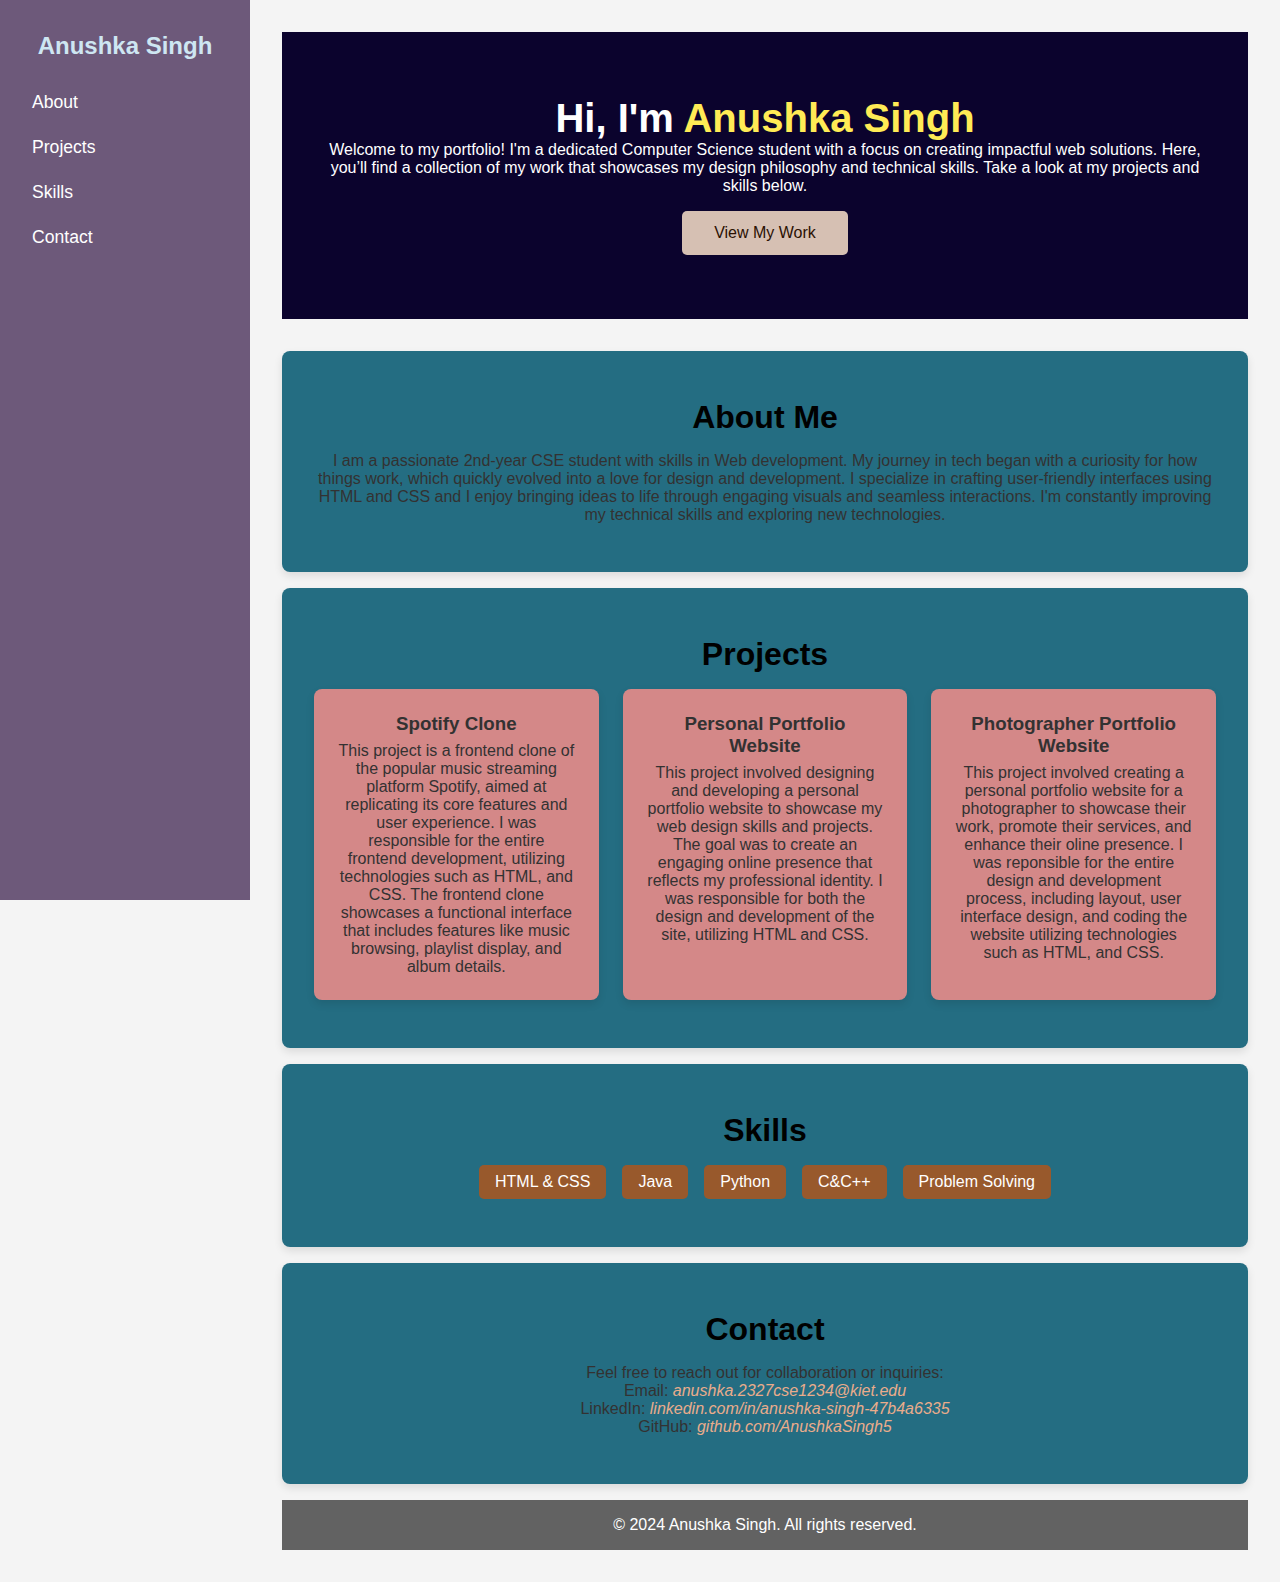
<file: EasyProject-code/index.html>
<!DOCTYPE html>
<html lang="en">
<head>
    <meta charset="UTF-8">
    <meta name="viewport" content="width=device-width, initial-scale=1.0">
    <title>My Portfolio</title>
    <link rel="stylesheet" href="style.css">
</head>
<body>
    <aside class="sidebar">
        <h2>Anushka Singh</h2>
        <nav>
            <ul>
                <li><a href="#about">About</a></li>
                <li><a href="#projects">Projects</a></li>
                <li><a href="#skills">Skills</a></li>
                <li><a href="#contact">Contact</a></li>
            </ul>
        </nav>
    </aside>
    <main>
        <section class="hero">
            <div class="hero-text">
                <h1>Hi, I'm <span>Anushka Singh</span></h1>
                <p>Welcome to my portfolio! I'm a dedicated Computer Science student with a focus on creating impactful web solutions. Here, you’ll find a collection of my work that showcases my design philosophy and technical skills. Take a look at my projects and skills below.</p>
                <a href="#projects" class="cta-btn">View My Work</a>
            </div>
        </section>
        <section id="about" class="content-section">
            <h2>About Me</h2>
            <p>I am a passionate 2nd-year CSE student with skills in Web development. My journey in tech began with a curiosity for how things work, which quickly evolved into a love for design and development. I specialize in crafting user-friendly interfaces using HTML and CSS and I enjoy bringing ideas to life through engaging visuals and seamless interactions. I'm constantly improving my technical skills and exploring new technologies.</p>
        </section>
        <section id="projects" class="content-section">
            <h2>Projects</h2>
            <div class="project-grid">
                <div class="project-card">
                    <h3>Spotify Clone</h3>
                    <p>This project is a frontend clone of the popular music streaming platform Spotify, aimed at replicating its core features and user experience. I was responsible for the entire frontend development, utilizing technologies such as HTML, and CSS. The frontend clone showcases a functional interface that includes features like music browsing, playlist display, and album details.</p>
                </div>
                <div class="project-card">
                    <h3>Personal Portfolio Website</h3>
                    <p>This project involved designing and developing a personal portfolio website to showcase my web design skills and projects. The goal was to create an engaging online presence that reflects my professional identity. I was responsible for both the design and development of the site, utilizing HTML and CSS.</p>
                </div>
                <div class="project-card">
                    <h3>Photographer Portfolio Website</h3>
                    <p>This project involved creating a personal portfolio website for a photographer to showcase their work, promote their services, and enhance their oline presence. I was reponsible for the entire design and development process, including layout, user interface design, and coding the website utilizing technologies such as HTML, and CSS.</p>
                </div>
            </div>
        </section>
        <section id="skills" class="content-section">
            <h2>Skills</h2>
            <div class="skills-grid">
                <span class="skill">HTML & CSS</span>
                <span class="skill">Java</span>
                <span class="skill">Python</span>
                <span class="skill">C&C++</span>
                <span class="skill">Problem Solving</span>
            </div>
        </section>
        <section id="contact" class="content-section">
            <h2>Contact</h2>
            <p>Feel free to reach out for collaboration or inquiries:</p>
            <p>Email: <a href="https://mail.google.com/mail/u/0/#inbox">anushka.2327cse1234@kiet.edu</a></p>
            <p>LinkedIn: <a href="https://www.linkedin.com/in/anushka-singh-47b4a6335/" target="_blank">linkedin.com/in/anushka-singh-47b4a6335</a></p>
            <p>GitHub: <a href="https://github.com/AnushkaSingh5" target="_blank">github.com/AnushkaSingh5</a></p>
        </section>
        <footer>
            <p>© 2024 Anushka Singh. All rights reserved.</p>
        </footer>
    </main>

</body>
</html>
</file>
<file: EasyProject-code/style.css>
/* Basic Reset */
* {
    margin: 0;
    padding: 0;
    box-sizing: border-box;
}

body {
    font-family: Arial, sans-serif;
    color: #333232;
    background-color: #f4f4f4;
}

.sidebar {
    position: fixed;
    top: 0;
    left: 0;
    width: 250px;
    height: 100%;
    background-color: #6d597a;
    color: #fff;
    padding: 2rem;
}

.sidebar h2 {
    margin-bottom: 2rem;
    font-size: 1.5rem;
    font-weight: bold;
    text-align: center;
    color:#cee6f2;
}

.sidebar ul {
    list-style: none;
}

.sidebar ul li {
    margin: 1.5rem 0;
}

.sidebar ul li a {
    color: #ffffff;
    text-decoration: none;
    font-size: 1.1rem;
}

.sidebar ul li a:hover {
    color: #92e3fa;
}


main {
    margin-left: 250px;
    padding: 2rem;
}


.hero {
    background-color: #0b032d;
    color: #ffffff;
    text-align: center;
    padding: 4rem 2rem;
    margin-bottom: 2rem;
}

.hero h1 {
    font-size: 2.5rem;
}

.hero h1 span {
    color: #ffeb55;
}

.hero .cta-btn {
    display: inline-block;
    margin-top: 1rem;
    padding: 0.8rem 2rem;
    color: #2b1103;
    background-color: #d6c0b3;
    border-radius: 5px;
    text-decoration: none;
    transition: background 0.3s ease;
}

.hero .cta-btn:hover {
    background-color: #f5834a;
}


.content-section {
    padding: 3rem 2rem;
    background-color: #246d82;
    margin: 1rem 0;
    border-radius: 8px;
    box-shadow: 0 4px 8px rgba(0, 0, 0, 0.1);
    text-align: center;
}

.content-section h2 {
    font-size: 2rem;
    color: black;
    margin-bottom: 1rem;
}


.project-grid {
    display: grid;
    grid-template-columns: repeat(auto-fit, minmax(250px, 1fr));
    gap: 1.5rem;
}

.project-card {
    background-color:#d48888;
    padding: 1.5rem;
    border-radius: 8px;
    transition: transform 0.3s ease;
    box-shadow: 0 4px 8px rgba(0, 0, 0, 0.1);
}

.project-card:hover {
    transform: translateY(-10px);
}
h3{
    padding-bottom: 7px;
}


.skills-grid {
    display: flex;
    flex-wrap: wrap;
    gap: 1rem;
    justify-content: center;
}

.skill {
    background-color: #98592c;
    color: #fff;
    padding: 0.5rem 1rem;
    border-radius: 5px;
}


#contact a {
    color: #eaac8b;
    text-decoration: none;
    font-style: italic;
}

#contact a:hover {
    text-decoration: underline;
}


footer {
    text-align: center;
    padding: 1rem;
    background-color: #626262;
    color: white;
}
</file>
